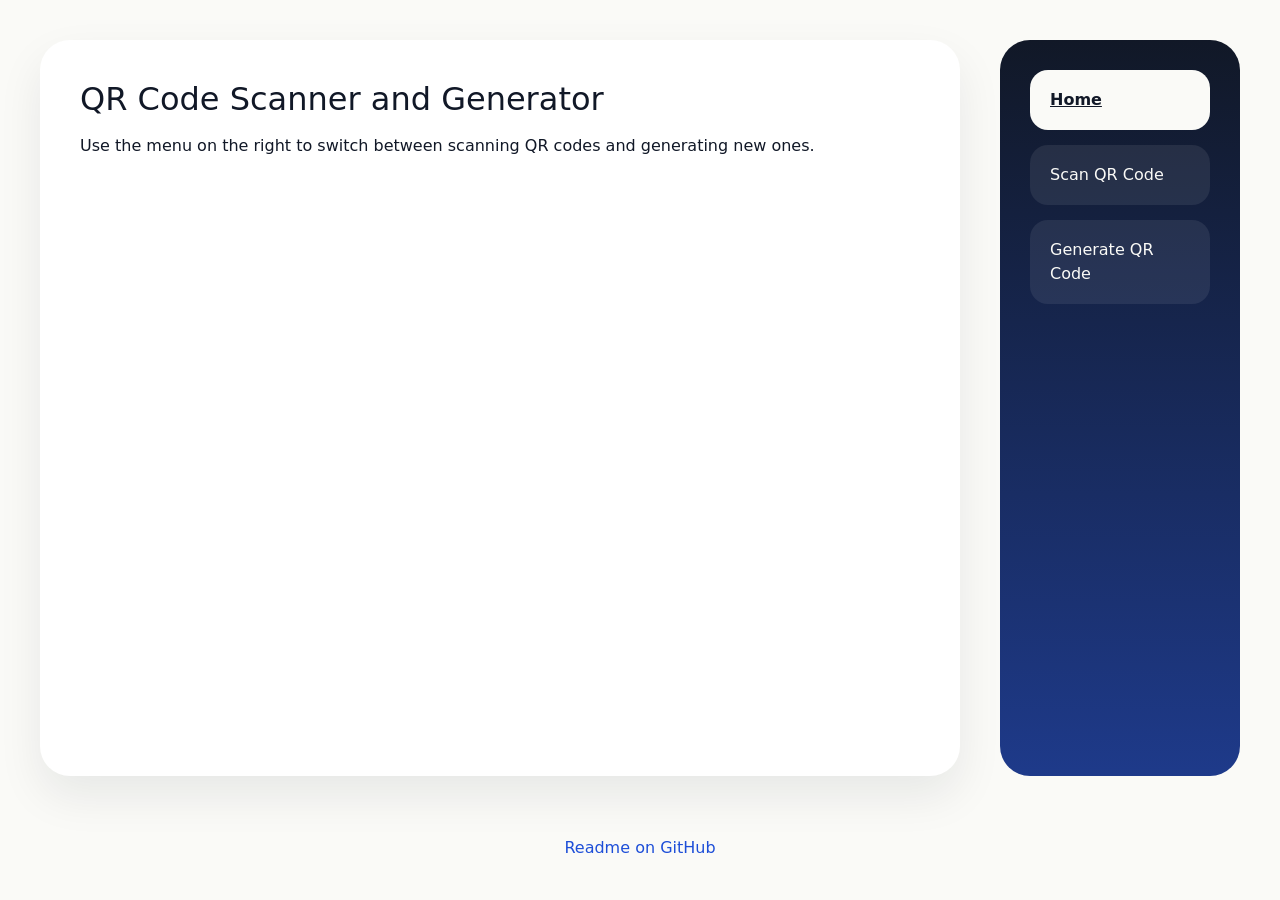
<file: docs/index.html>
<!DOCTYPE html>
<html>

<head>
    <meta charset="utf-8">
    <meta name="viewport" content="width=device-width, initial-scale=1">
    <meta name="theme-color" content="#111827">
    <meta name="mobile-web-app-capable" content="yes">
    <meta name="apple-mobile-web-app-capable" content="yes">
    <meta name="apple-mobile-web-app-status-bar-style" content="default">
    <meta name="apple-mobile-web-app-title" content="QR Tools">
    <title>QR Code Scanner and Generator</title>
    <link rel="icon" href="favicon.png" type="image/png">
    <link rel="manifest" href="manifest.webmanifest">
    <link rel="apple-touch-icon" href="icons/icon-180.png">
    <link rel="stylesheet" href="spectre.min.css">
    <link rel="stylesheet" href="spectre-exp.min.css">
    <link rel="stylesheet" href="spectre-icons.min.css">
    <link rel="stylesheet" href="style.css">
</head>

<body>
    <div class="app-shell">
        <main class="app-main">
            <section class="app-content">
                <h2>QR Code Scanner and Generator</h2>
                <p>Use the menu on the right to switch between scanning QR codes and generating new ones.</p>
            </section>

            <aside class="app-sidebar">
                <nav class="nav-list">
                    <a class="nav-link active" href="index.html">Home</a>
                    <a class="nav-link" href="scan.html">Scan QR Code</a>
                    <a class="nav-link" href="generate.html">Generate QR Code</a>
                </nav>
            </aside>
        </main>

        <footer class="app-footer">
            <a href="https://github.com/raphaelhuefner/qr">Readme on GitHub</a>
        </footer>
    </div>
    <script src="pwa.js"></script>
</body>

</html>
</file>
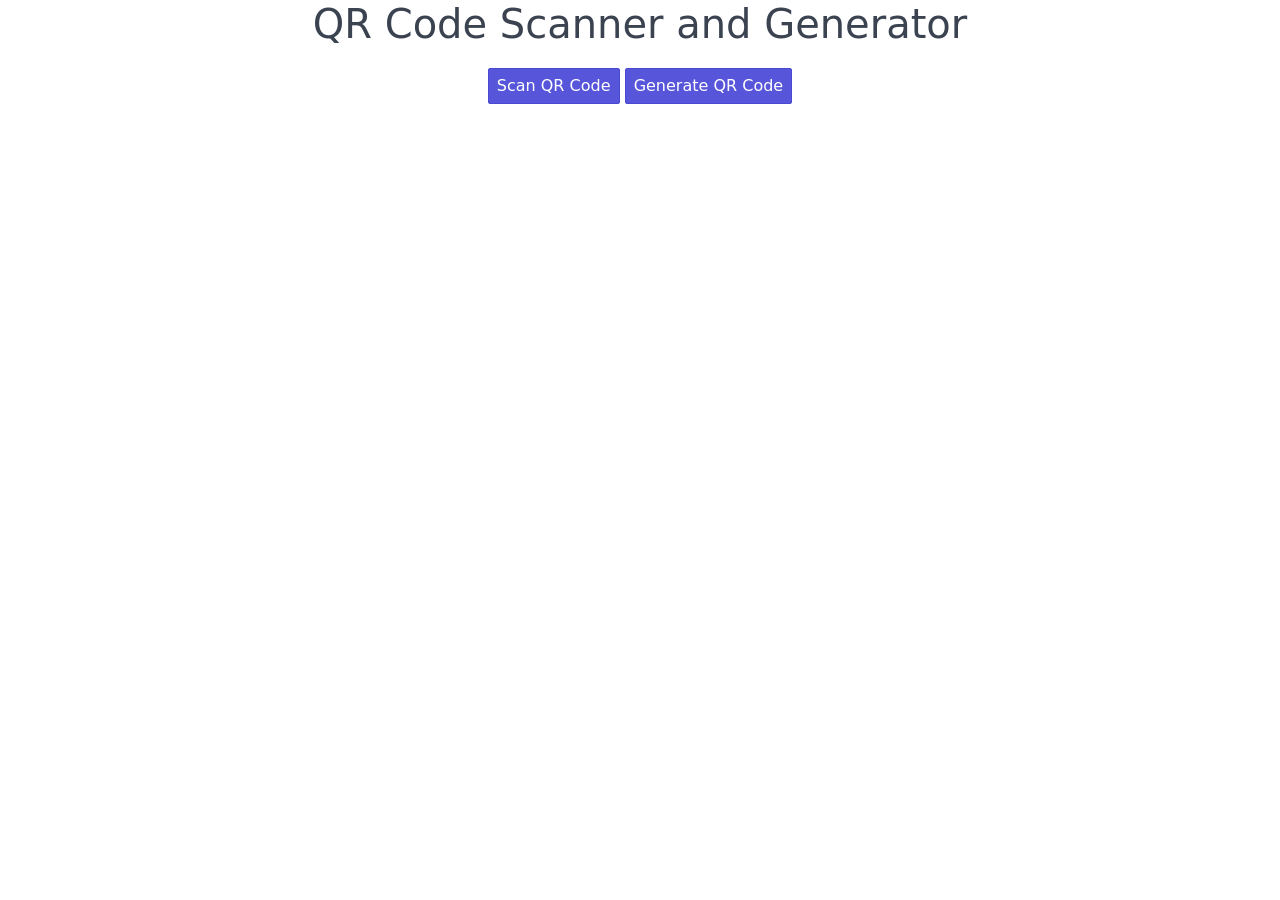
<file: static/index.html>
<!DOCTYPE html>
<html>

<head>
    <link
        href="[data-uri]"
        rel="icon" type="image/x-icon">
    <link rel="stylesheet" href="spectre.min.css">
    <link rel="stylesheet" href="spectre-exp.min.css">
    <link rel="stylesheet" href="spectre-icons.min.css">
    <style>
    </style>
</head>

<body>
    <h1 class="text-center">QR Code Scanner and Generator</h1>
    <p class="text-center">
        <a href="scan.html" class="btn btn-primary">Scan QR Code</a>
        <a href="generate.html" class="btn btn-primary">Generate QR Code</a>
    </p>
</body>

</html>
</file>
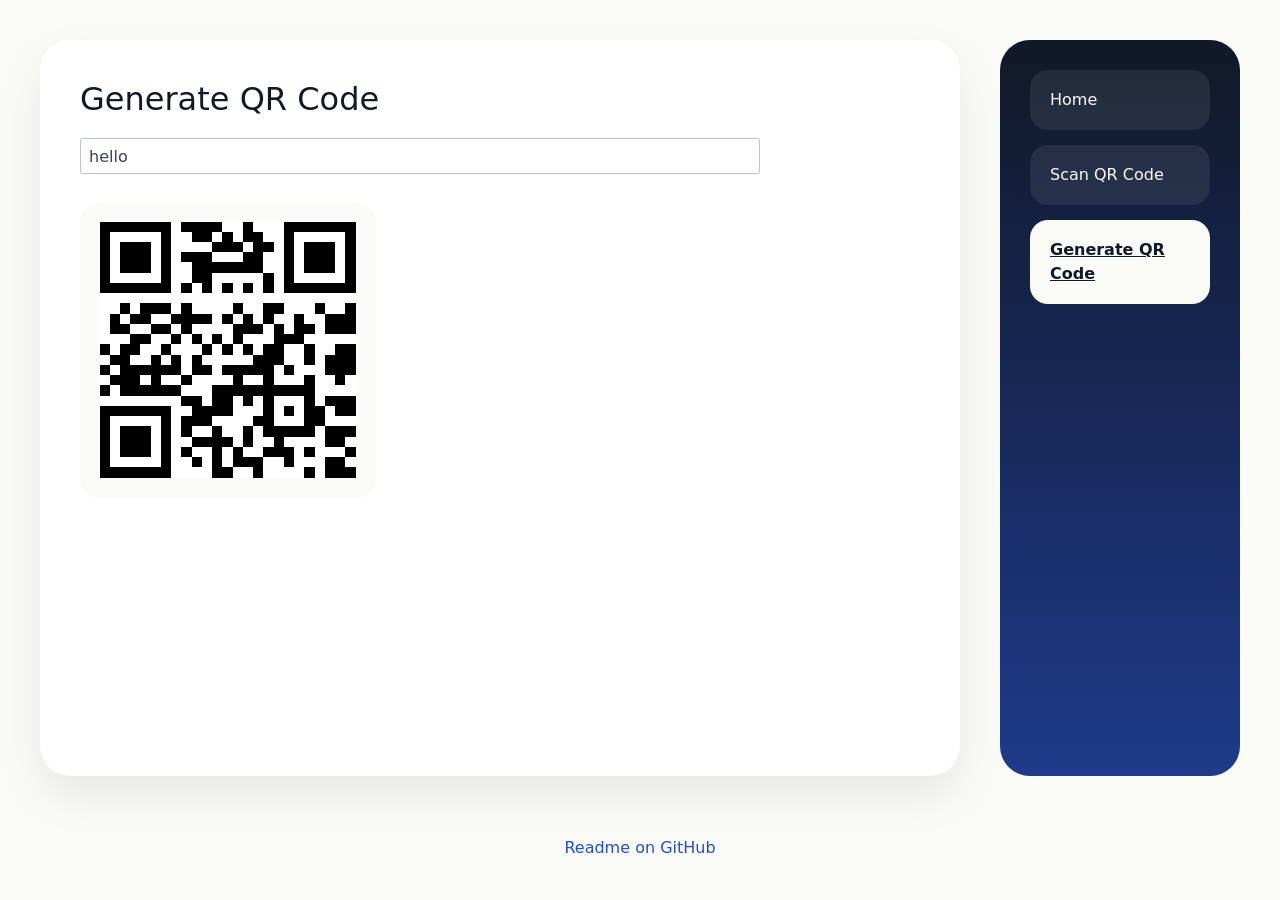
<file: docs/generate.html>
<!DOCTYPE html>
<html>

<head>
    <meta charset="utf-8">
    <meta name="viewport" content="width=device-width, initial-scale=1">
    <meta name="theme-color" content="#111827">
    <meta name="mobile-web-app-capable" content="yes">
    <meta name="apple-mobile-web-app-capable" content="yes">
    <meta name="apple-mobile-web-app-status-bar-style" content="default">
    <meta name="apple-mobile-web-app-title" content="QR Tools">
    <title>Generate QR Code</title>
    <link rel="icon" href="favicon.png" type="image/png">
    <link rel="manifest" href="manifest.webmanifest">
    <link rel="apple-touch-icon" href="icons/icon-180.png">
    <script src="qrcode.min.js" type="text/javascript"></script>
    <link rel="stylesheet" href="spectre.min.css">
    <link rel="stylesheet" href="spectre-exp.min.css">
    <link rel="stylesheet" href="spectre-icons.min.css">
    <link rel="stylesheet" href="style.css">
    <style>
        .generator-card {
            max-width: 34rem;
        }

        #qrcode {
            margin-top: 1rem;
            padding: 1rem;
            display: inline-block;
            background: #fafaf7;
            border-radius: 1rem;
        }

        .app-content h2 {
            margin-bottom: 1rem;
        }
    </style>
</head>

<body>
    <div class="app-shell">
        <main class="app-main">
            <section class="app-content">
                <div class="generator-card">
                    <h2>Generate QR Code</h2>
                    <div class="form-group">
                        <input class="form-input" id="text" type="text" value="hello" />
                    </div>
                    <div id="qrcode"></div>
                </div>
            </section>

            <aside class="app-sidebar">
                <nav class="nav-list">
                    <a class="nav-link" href="index.html">Home</a>
                    <a class="nav-link" href="scan.html">Scan QR Code</a>
                    <a class="nav-link active" href="generate.html">Generate QR Code</a>
                </nav>
            </aside>
        </main>

        <footer class="app-footer">
            <a href="https://github.com/raphaelhuefner/qr">Readme on GitHub</a>
        </footer>
    </div>

    <script type="text/javascript">
        const qrcode = new QRCode(document.getElementById("qrcode"), {
            // width: 256,
            // height: 256,
        });
        const elText = document.getElementById("text");

        function makeCode() {

            if (!elText.value) {
                alert("Input a text");
                elText.focus();
                return;
            }

            qrcode.makeCode(elText.value);
        }

        makeCode();

        elText.addEventListener("blur", () => makeCode());
        elText.addEventListener("keydown", e => e.keyCode == 13 ? makeCode() : null);
    </script>
    <script src="pwa.js"></script>
</body>

</html>
</file>
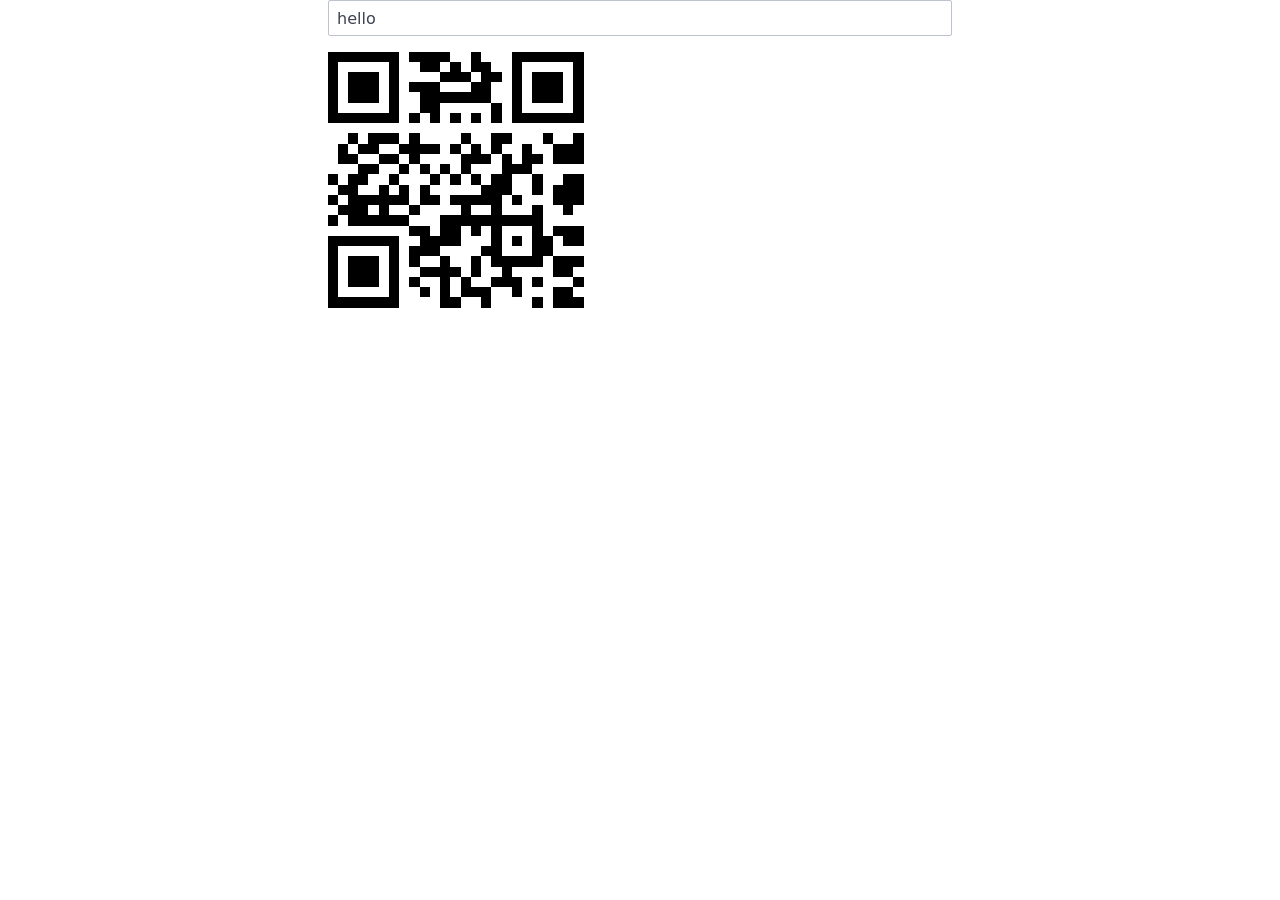
<file: static/generate.html>
<!DOCTYPE html>
<html>

<head>
    <link
        href="[data-uri]"
        rel="icon" type="image/x-icon">
    <script src="qrcode.min.js" type="text/javascript"></script>
    <link rel="stylesheet" href="spectre.min.css">
    <link rel="stylesheet" href="spectre-exp.min.css">
    <link rel="stylesheet" href="spectre-icons.min.css">
    <style>
    </style>
</head>

<body>
    <div class="container row-1">
        <div class="columns">
            <div class="column col-3"></div>
            <div class="column col-6 form-group">
                <input class="form-input" id="text" type="text" value="hello" />
            </div>
            <div class="column col-3"></div>
        </div>
    </div>

    <div class="container row-2">
        <div class="columns">
            <div class="column col-3"></div>
            <div class="column col-6 mt-2">
                <div id="qrcode"></div>
            </div>
            <div class="column col-3"></div>
        </div>
    </div>

    <script type="text/javascript">
        const qrcode = new QRCode(document.getElementById("qrcode"), {
            // width: 256,
            // height: 256,
        });
        const elText = document.getElementById("text");

        function makeCode() {

            if (!elText.value) {
                alert("Input a text");
                elText.focus();
                return;
            }

            qrcode.makeCode(elText.value);
        }

        makeCode();

        elText.addEventListener("blur", () => makeCode());
        elText.addEventListener("keydown", e => e.keyCode == 13 ? makeCode() : null);
    </script>
</body>

</html>
</file>
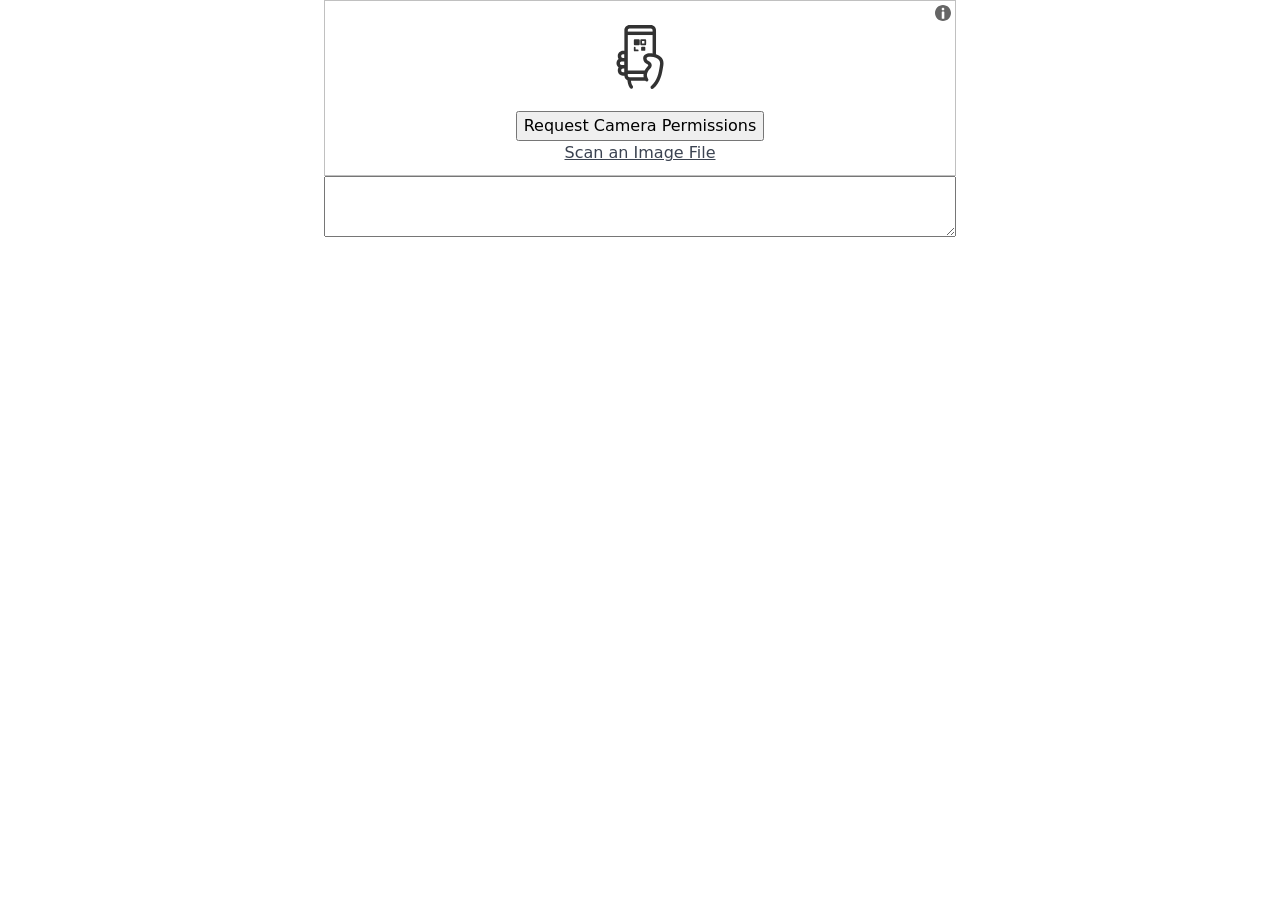
<file: static/scan.html>
<!DOCTYPE html>
<html>

<head>
    <link
        href="[data-uri]"
        rel="icon" type="image/x-icon">
    <script src="html5-qrcode.min.js" type="text/javascript"></script>
    <link rel="stylesheet" href="spectre.min.css">
    <link rel="stylesheet" href="spectre-exp.min.css">
    <link rel="stylesheet" href="spectre-icons.min.css">
    <style>
        .row-1 {
            height: 50%;
        }

        .row-2 {
            height: 20%;
        }

        #reader video {
            transform: scale(-1, 1);
        }

        #output {
            width: 100%;
            height: 100%;
        }
    </style>
</head>

<body>
    <div class="container row-1">
        <div class="columns col-gapless">
            <div class="column col-3"></div>
            <div class="column col-6" id="reader"></div>
            <div class="column col-3"></div>
        </div>
    </div>
    <div class="container row-2">
        <div class="columns col-gapless">
            <div class="column col-3"></div>
            <div class="column col-6">
                <textarea id="output"></textarea>
            </div>
            <div class="column col-3"></div>
        </div>
    </div>

    <script type="text/javascript">
        let lastDecodedText = '';

        const output = document.getElementById('output');

        function writeOutput(text) {
            output.innerText = text;
        }

        function onScanSuccess(decodedText, decodedResult) {
            if (decodedText != lastDecodedText) {
                console.log(`Code matched = ${decodedText}`, decodedResult);
                writeOutput(decodedText);
            }
        }

        function onScanFailure(error) {
            // handle scan failure.
            // usually better to ignore and keep scanning.
            console.warn(`Code scan error = ${error}`);
        }

        function qrboxFunction(viewfinderWidth, viewfinderHeight) {
            const shortestEdge = Math.min(viewfinderWidth, viewfinderHeight);
            const qrboxFraction = 0.7;
            const qrboxSize = Math.floor(shortestEdge * qrboxFraction);
            return {
                width: qrboxSize,
                height: qrboxSize
            };
        }

        let html5QrcodeScanner = new Html5QrcodeScanner(
            "reader",
            { fps: 5, qrbox: qrboxFunction },
            /* verbose= */ false
        );
        html5QrcodeScanner.render(onScanSuccess, onScanFailure);

        // Html5Qrcode.getCameras().then(devices => {
        //     /**
        //      * devices would be an array of objects of type:
        //      * { id: "id", label: "label" }
        //      */
        //     if (devices && devices.length) {
        //         console.log(devices);

        //         // for (const d of devices) {
        //         // }
        //         // var cameraId = devices[0].id;
        //         // // .. use this to start scanning.
        //     }
        // }).catch(err => {
        //     console.warn(`Error with getCameras():`);
        //     console.warn(err);
        // });


    </script>

</body>

</html>
</file>
<file: docs/style.css>
:root {
    color-scheme: light;
}

body {
    min-height: 100vh;
    margin: 0;
    background: #fafaf7;
    color: #111827;
}

.app-shell {
    min-height: 100vh;
    display: flex;
    flex-direction: column;
}

.app-main {
    flex: 1;
    display: flex;
    gap: 2rem;
    padding: 2rem;
}

.app-sidebar {
    width: 240px;
    flex-shrink: 0;
    padding: 1.5rem;
    border-radius: 1.5rem;
    background: linear-gradient(180deg, #111827 0%, #1e3a8a 100%);
    color: #fafaf7;
}

.app-sidebar h1 {
    margin: 0 0 1.5rem;
    font-size: 1.4rem;
    line-height: 1.2;
}

.nav-list {
    display: flex;
    flex-direction: column;
    gap: 0.75rem;
}

.nav-link {
    display: block;
    padding: 0.9rem 1rem;
    border-radius: 0.9rem;
    color: inherit;
    text-decoration: none;
    background: rgba(255, 255, 255, 0.08);
}

.nav-link.active {
    background: #fafaf7;
    color: #111827;
    font-weight: 600;
}

.app-content {
    flex: 1;
    padding: 2rem;
    border-radius: 1.5rem;
    background: white;
    box-shadow: 0 20px 45px rgba(15, 23, 42, 0.08);
}

.app-content h2 {
    margin-top: 0;
}

.app-footer {
    display: flex;
    justify-content: center;
    gap: 1.5rem;
    padding: 1rem 2rem 2rem;
    flex-wrap: wrap;
}

.app-footer a {
    color: #1d4ed8;
}

@media (max-width: 840px) {
    .app-main {
        flex-direction: column;
        padding: 1rem;
    }

    .app-sidebar,
    .app-content {
        width: 100%;
    }
}
</file>
